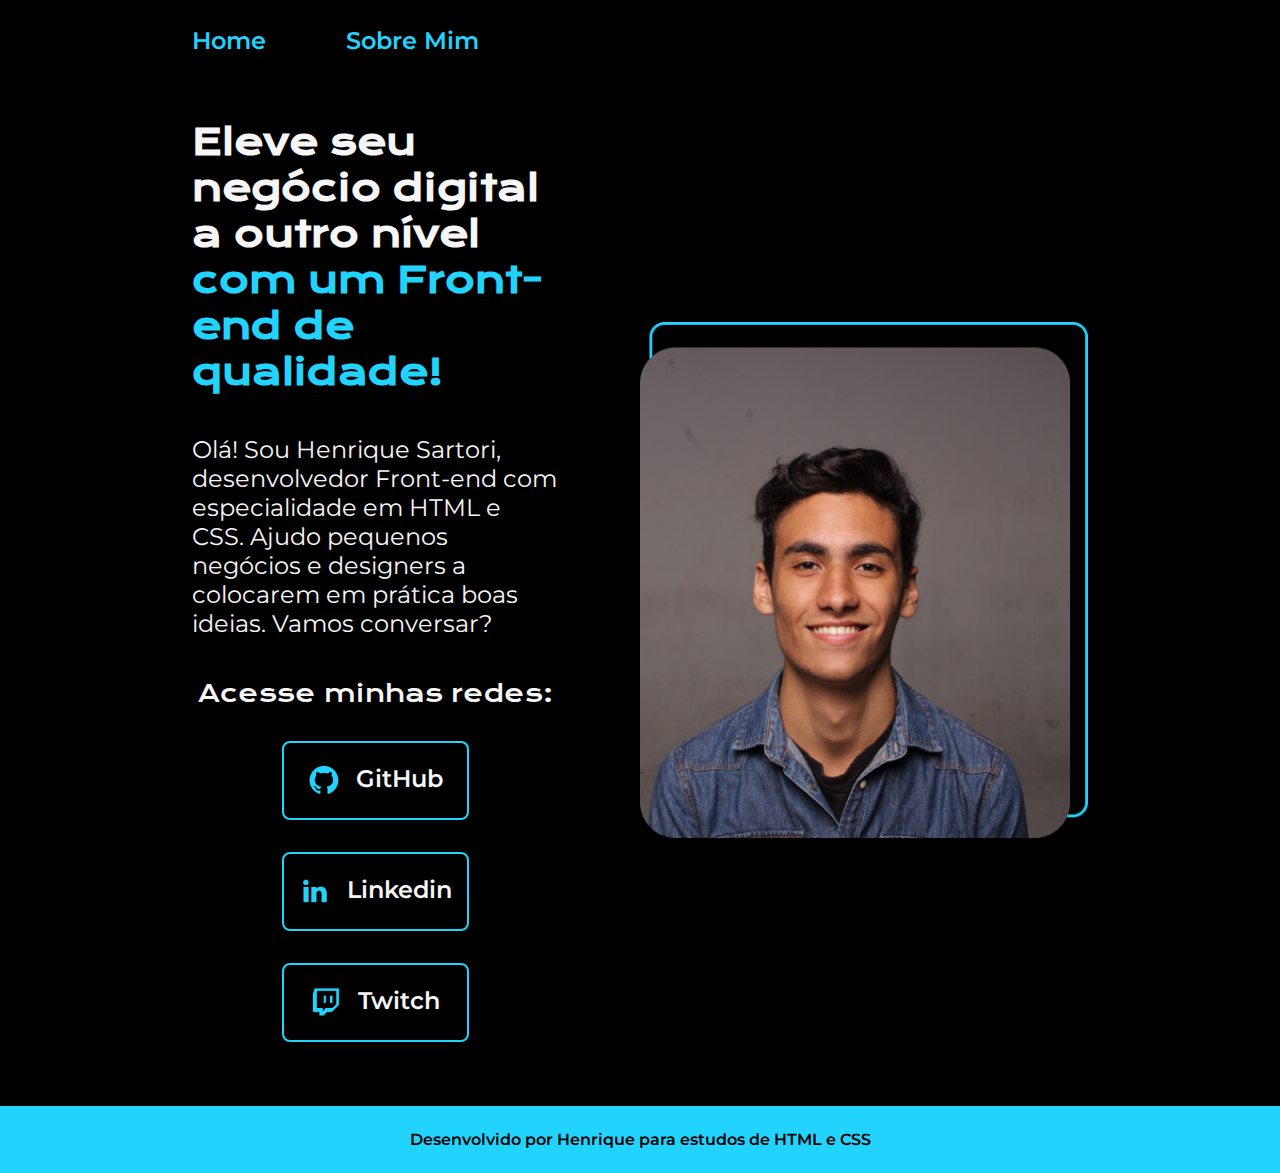
<file: index.html>
<!DOCTYPE html>
<html lang="pt-br">
<head>
    <meta charset="UTF-8">
    <meta http-equiv="X-UA-Compatible" content="IE=edge">
    <meta name="viewport" content="width=device-width, initial-scale=1.0">
    <title>Portifolio</title>
    <link rel="stylesheet" href="./styles/style.css">
</head>
<body>
    <header class="cabecalho">
        <nav class="cabecalho__menu">
            <a class="cabecalho__menu__link" href="index.html">Home</a>
            <a class="cabecalho__menu__link" href="about.html">Sobre Mim</a>
        </nav>
    </header>
    <main class="apresentacao"> 
        <section class="apresentacao__conteudo">
            <h1 class="apresentacao__conteudo__titulo">Eleve seu negócio digital a outro nível <strong class="titulo-destaque">com um Front-end de qualidade!</strong></h1>
            <p class="apresentacao__conteudo__titulo__texto">Olá! Sou Henrique Sartori, desenvolvedor Front-end com especialidade em HTML e CSS. 
                Ajudo pequenos negócios e designers a colocarem em prática boas ideias. Vamos conversar?</p>
                <div class="apresentacao__links">
                    <h2 class="apresentacao__links__subtitulo">Acesse minhas redes:</h2>
                    <a class="apresentacao__links__navegacao" href="https://github.com/riquesartor">
                        <img src="./assets/Logo Github.png">
                        GitHub
                        <a class="apresentacao__links__navegacao" href="https://linkedin.com/in/henrique-sartori/">
                            <img src="./assets/Logo linkedin.png">
                            Linkedin
                            <a class="apresentacao__links__navegacao" href="https://www.twitch.tv/riquesartor">
                                <img src="./assets/Logo Twitch.png">
                                Twitch
                    </a>
                </div>
        </section>
        <img class="apresentacao__imagem" src="./assets/imagem henrique.png" alt="Foto do Henrique">    
    </main>
    <footer class="rodape">
        <p>Desenvolvido por Henrique para estudos de HTML e CSS</p>
    </footer>
</body>
</html>
</file>
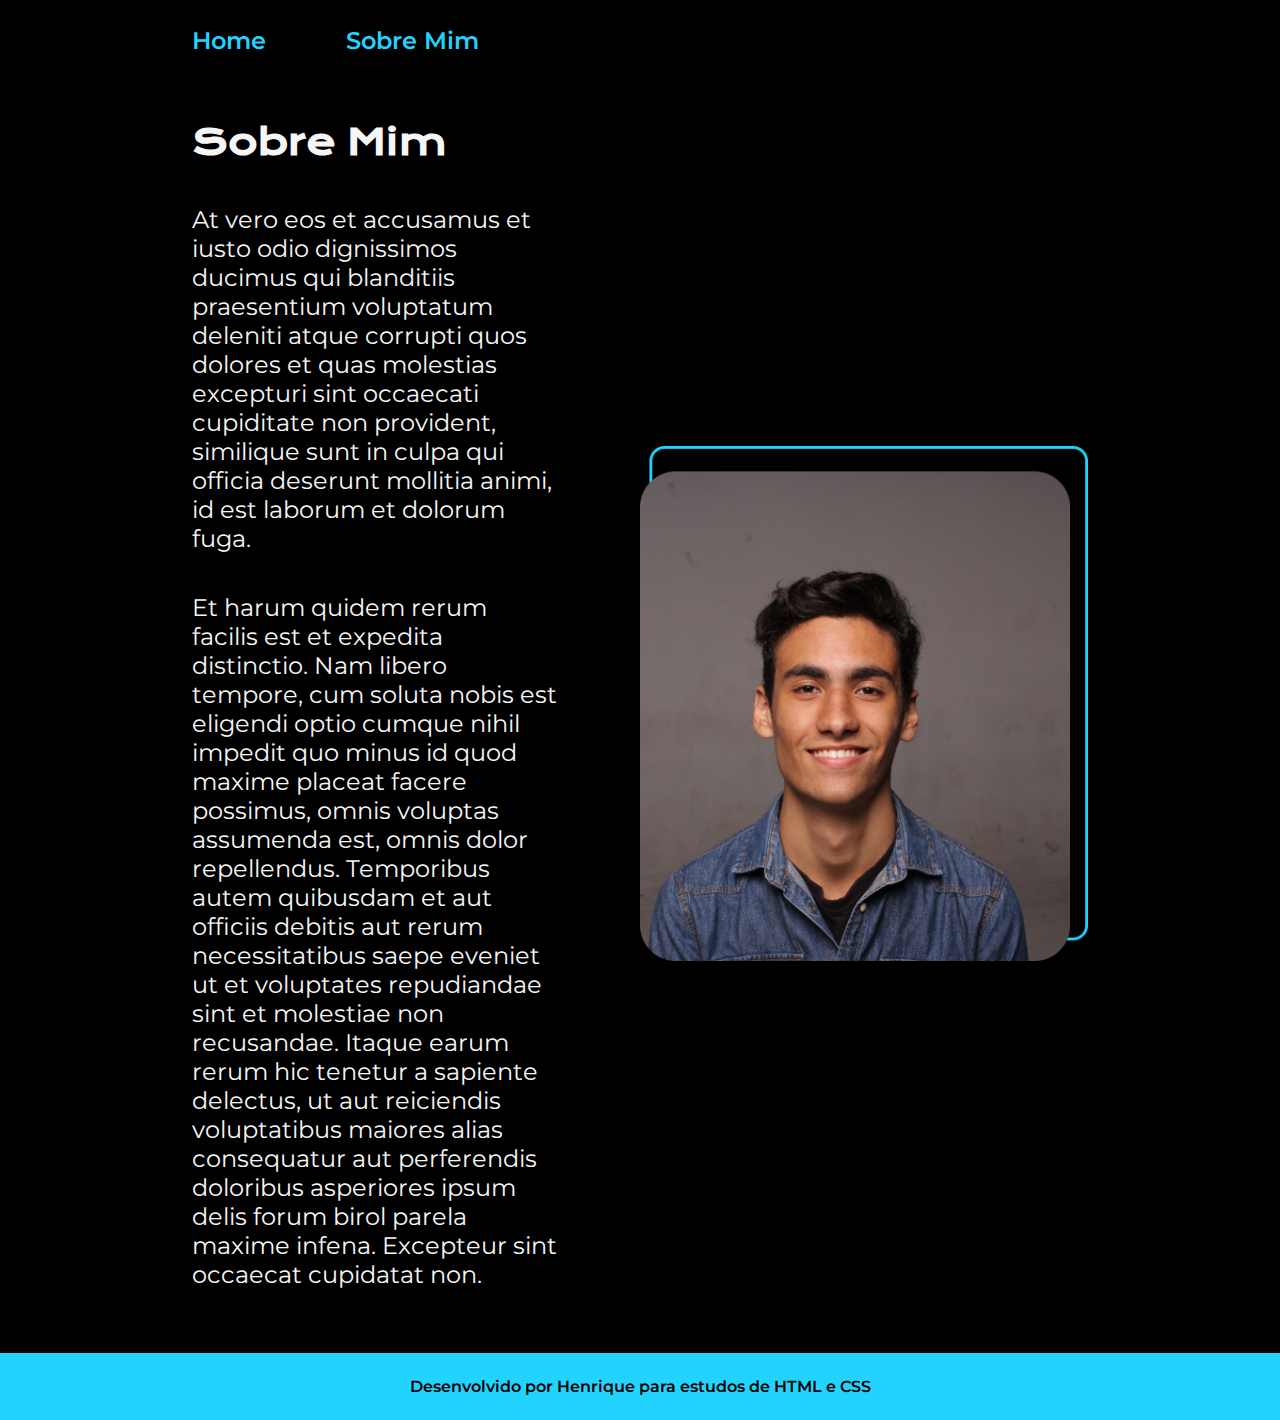
<file: about.html>
<!DOCTYPE html>
<html lang="pt-br">
<head>
    <meta charset="UTF-8">
    <meta http-equiv="X-UA-Compatible" content="IE=edge">
    <meta name="viewport" content="width=device-width, initial-scale=1.0">
    <title>Sobre Mim</title>
    <link rel="stylesheet" href="./styles/style.css">
</head>
<body>
    <header class="cabecalho">
        <nav class="cabecalho__menu">
            <a class="cabecalho__menu__link" href="index.html">Home</a>
            <a class="cabecalho__menu__link" href="about.html">Sobre Mim</a>
        </nav>
    </header>
    <main class="apresentacao">
        <section class="apresentacao__conteudo"> 
            <h1 class="apresentacao__conteudo__titulo">Sobre Mim</h1>
            <p class="apresentacao__conteudo__titulo__texto">At vero eos et accusamus et iusto odio dignissimos ducimus qui blanditiis praesentium voluptatum deleniti atque corrupti quos dolores et quas molestias excepturi sint occaecati cupiditate non provident, similique sunt in culpa qui officia deserunt mollitia animi, id est laborum et dolorum fuga.</p>
            <p class="apresentacao__conteudo__titulo__texto">Et harum quidem rerum facilis est et expedita distinctio. Nam libero tempore, cum soluta nobis est eligendi optio cumque nihil impedit quo minus id quod maxime placeat facere possimus, omnis voluptas assumenda est, omnis dolor repellendus. Temporibus autem quibusdam et aut officiis debitis aut rerum necessitatibus saepe eveniet ut et voluptates repudiandae sint et molestiae non recusandae. Itaque earum rerum hic tenetur a sapiente delectus, ut aut reiciendis voluptatibus maiores alias consequatur aut perferendis doloribus asperiores ipsum delis forum birol parela maxime infena. Excepteur sint occaecat cupidatat non.
            </p>
        </section>
        <img class="apresentacao__imagem" src="./assets/imagem henrique.png" alt="Foto do Henrique">
    </main>
    <footer class="rodape">
        <p>Desenvolvido por Henrique para estudos de HTML e CSS</p>
    </footer>
</body>
</html>
</file>
<file: styles/style.css>
@import url('https://fonts.googleapis.com/css2?family=Krona+One&display=swap');
@import url('https://fonts.googleapis.com/css2?family=Montserrat:wght@200&display=swap');
@import url('https://fonts.googleapis.com/css2?family=Montserrat:wght@600&display=swap');

:root{
    --cor-primaria: #000000;
    --cor-secundaria: #F6F6F6;
    --cor-terciaria: #22D4FD;
    --cor-hover: #272727;

    --fonte-primaria: 'Krona One', sans-serif;
    --fonte-secundaria: 'Montserrat', sans-serif;
}

*{
    margin: 0;
    padding: 0;
}

body {
    box-sizing: border-box;
    background-color: var(--cor-primaria);
    color: var(--cor-secundaria);
}

.cabecalho{
    padding: 2% 0% 0% 15%;
}

.cabecalho__menu{
    display: flex;
    gap: 80px;
}

.cabecalho__menu__link{
    font-family: var(--fonte-secundaria);
    font-weight: 600;
    font-size: 1.5rem;
    color: var(--cor-terciaria);
    text-decoration: none;
}

.apresentacao{
    padding: 5% 15%;
    display: flex;
    align-items: center;
    justify-content: space-between;
    gap: 82px;
}

.apresentacao__conteudo{
    width: 50%;
    display: flex;
    flex-direction: column;
    gap: 40px;
}

.apresentacao__conteudo__titulo{
    font-size: 2.25rem;
    font-family: var(--fonte-primaria);
}

.titulo-destaque {
    color: var(--cor-terciaria);
}

.apresentacao__conteudo__titulo__texto{
    font-size: 1.5rem;
    font-family: var(--fonte-secundaria);
}

.apresentacao__links{
    display: flex;
    flex-direction: column;
    justify-content: space-between;
    align-items: center;
    gap: 32px;
}
.apresentacao__links__subtitulo{
   font-family: var(--fonte-primaria);
   font-weight: 400;
   font-size: 1.5rem; 
}

.apresentacao__links__navegacao{
    display: flex;
    justify-content: center;
    gap: 16px;
    border: 2px solid var(--cor-terciaria);
    width: 50%;
    text-align: center;
    border-radius: 8px;
    font-size: 1.5rem;
    font-weight: 600;
    padding: 21.5px 0;
    text-decoration: none;
    color: var(--cor-secundaria);
    font-family: var(--fonte-secundaria);
}

.apresentacao__links__navegacao:hover{
    background-color: var(--cor-hover);
}

.apresentacao__imagem{
    width: 50%;
}

.rodape{
    display: flex;
    justify-content: center;
    color: var(--cor-primaria);
    background-color: var(--cor-terciaria);
    font-family: var(--fonte-secundaria);
    font-weight: 600;
    padding: 1.5rem;
}

@media (max-width: 1200px) {
    .cabecalho{
        padding: 10%;
    }

    .cabecalho__menu{
        justify-content: center;
    }

    .apresentacao{
        flex-direction: column-reverse;
        padding: 5%;
    }

    .apresentacao__conteudo{
        width: auto;
    }
}
</file>
